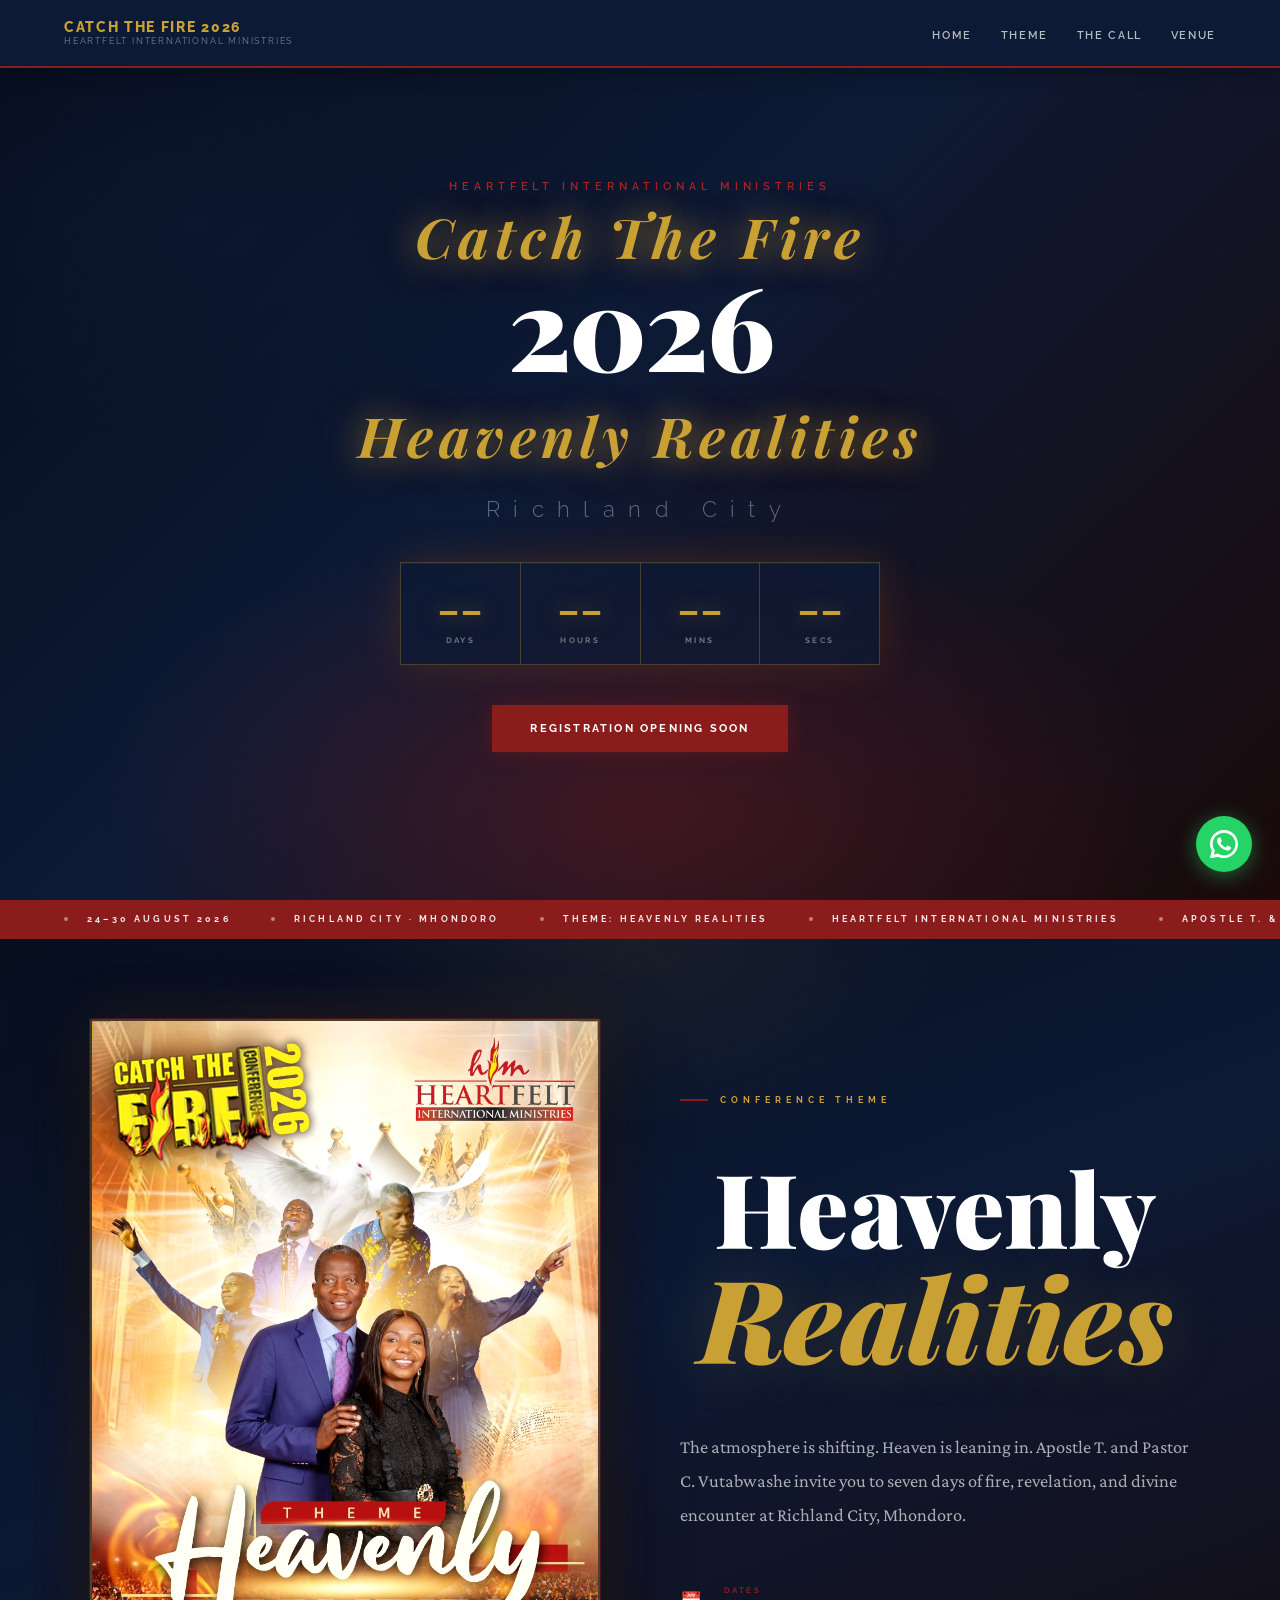
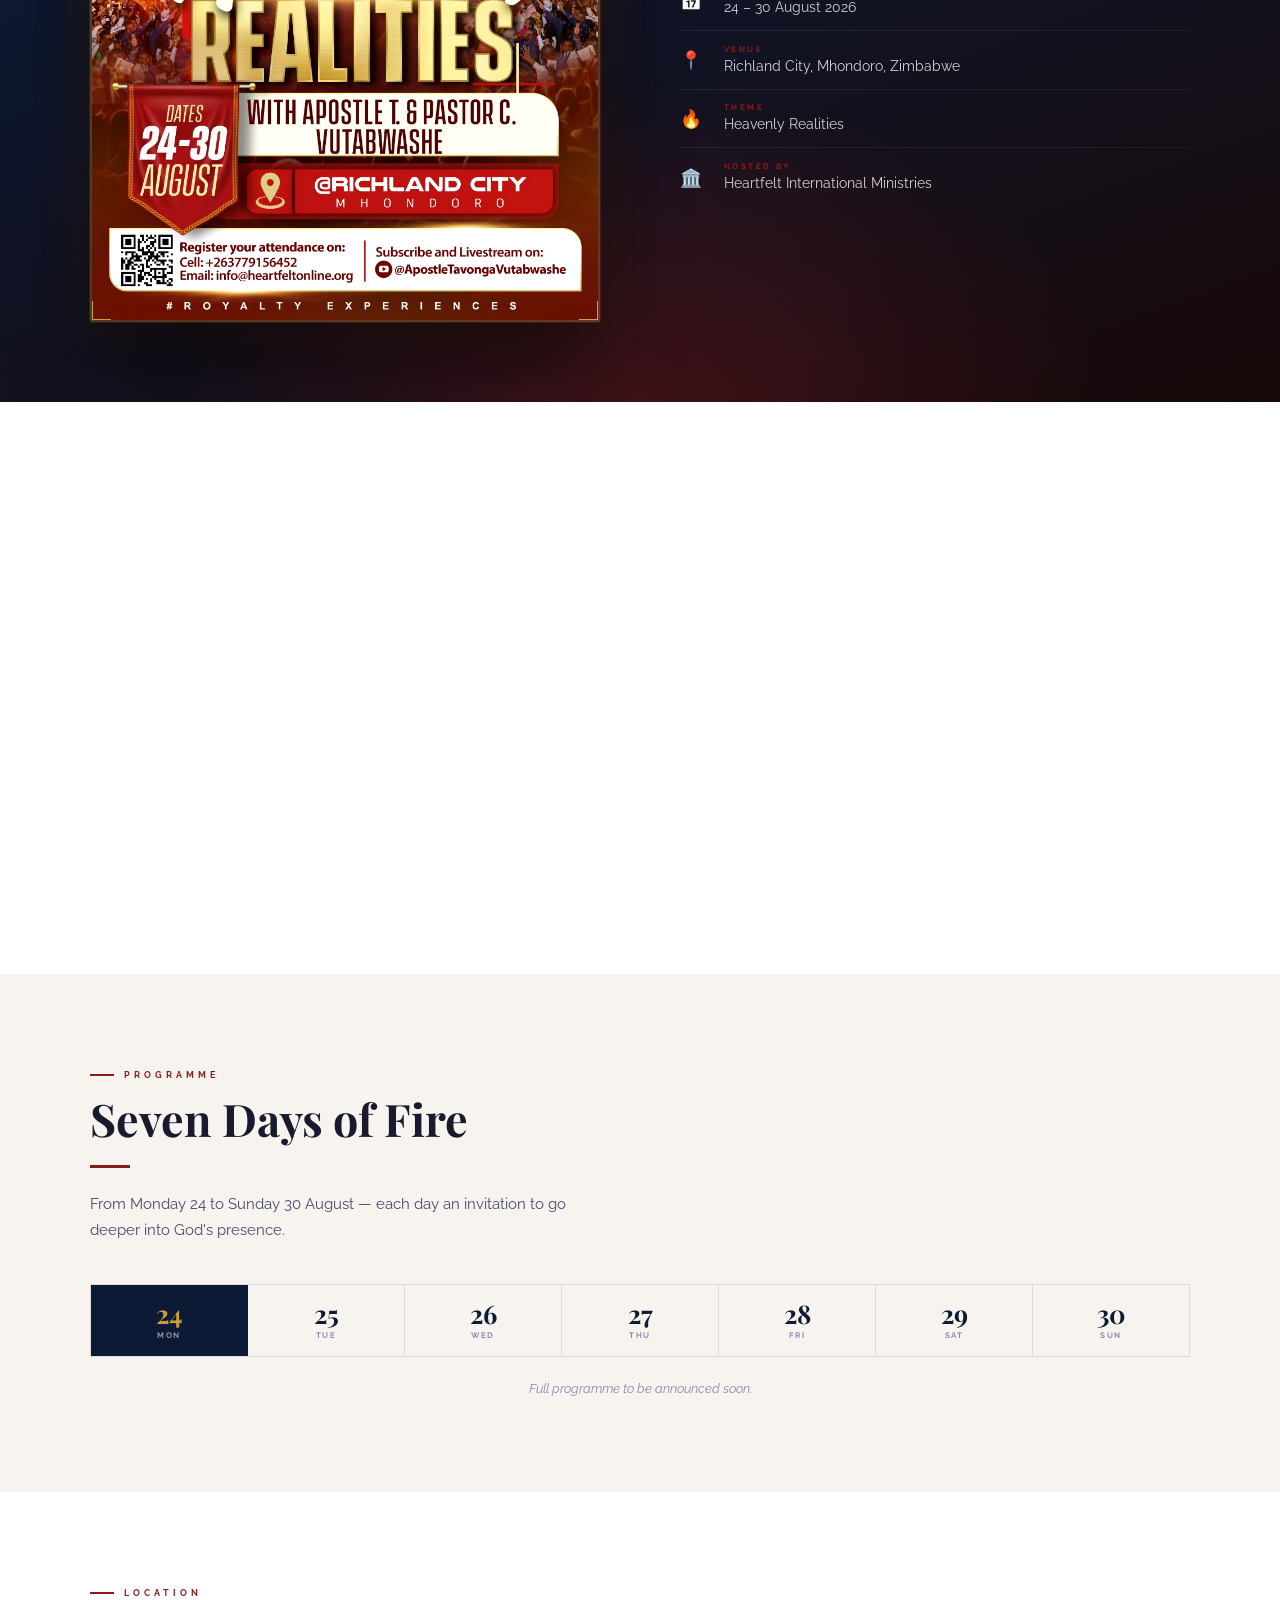
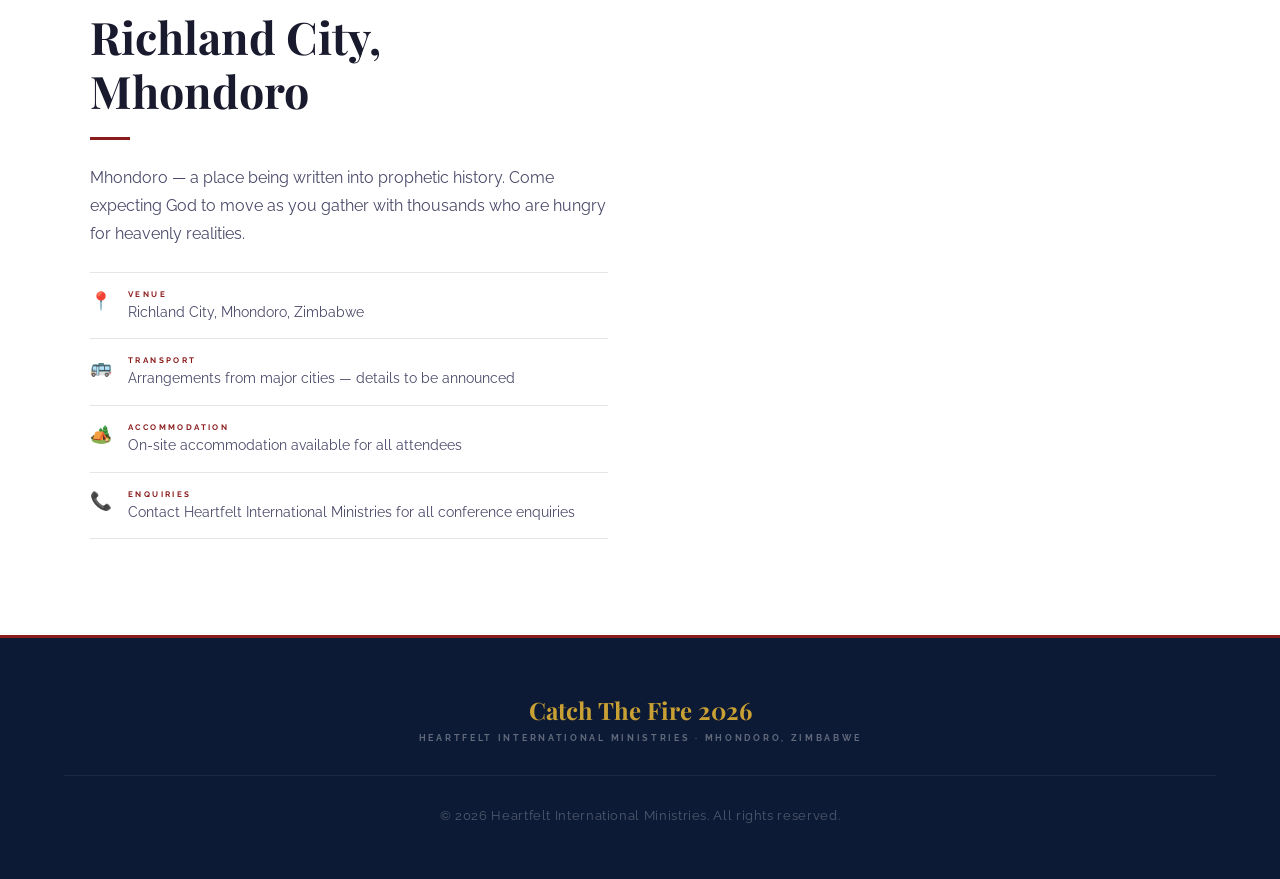
<file: index.html>
<!DOCTYPE html>
<html lang="en">
<head>
<meta charset="UTF-8">
<meta name="viewport" content="width=device-width, initial-scale=1.0">
<title>Catch The Fire 2026 — Heavenly Realities</title>
<link rel="preconnect" href="https://fonts.googleapis.com">
<link href="https://fonts.googleapis.com/css2?family=Playfair+Display:ital,wght@0,700;0,900;1,700&family=Raleway:wght@300;400;500;600;700;800&family=Crimson+Pro:ital,wght@0,300;0,400;0,600;1,400&display=swap" rel="stylesheet">
<!-- Main CSS File -->
<link href="assets/css/main.css" rel="stylesheet">
</head>
<body>

<nav>
  <a class="nav-brand" href="#">
    <span class="nav-brand-main">Catch The Fire 2026</span>
    <span class="nav-brand-sub">Heartfelt International Ministries</span>
  </a>
  <ul class="nav-links">
    <li><a href="#hero">Home</a></li>
    <li><a href="#theme">Theme</a></li>
    <li><a href="#message">The Call</a></li>
    <!-- <li><a href="#schedule">Programme</a></li> -->
    <li><a href="#venue">Venue</a></li>
  </ul>
  <!-- <a class="nav-reg" href="#register">Registration Coming Soon</a> -->
</nav>

<section id="hero">
  <div class="hero-ov"></div>
  <div></div>

  <!-- Floating ember particles -->
  <div class="embers-wrap" id="embers-wrap"></div>

  <div class="hero-content">
    <span class="hero-tagline">Heartfelt International Ministries</span>
    <h1 class="hero-title">
      <em>Catch The Fire</em>
      2026
    </h1>
     <h1 class="hero-title">
      <em>Heavenly Realities</em>
    </h1>
    <span class="hero-year">Richland City</span>
    <div class="cd-wrap">
      <div class="cd-unit"><span class="cd-num" id="cd-d">--</span><span class="cd-label">Days</span></div>
      <div class="cd-unit"><span class="cd-num" id="cd-h">--</span><span class="cd-label">Hours</span></div>
      <div class="cd-unit"><span class="cd-num" id="cd-m">--</span><span class="cd-label">Mins</span></div>
      <div class="cd-unit"><span class="cd-num" id="cd-s">--</span><span class="cd-label">Secs</span></div>
    </div>
    <div class="hero-ctas">
      <!-- Primary CTA now leads to the Coming Soon section instead -->
      <a class="btn-primary" href="#register">Registration Opening Soon</a>
    </div>
  </div>
</section>

<div class="div-bar" id="theme">
  <div class="div-scroll">
    <div class="div-item"><span class="div-dot"></span>24–30 August 2026</div>
    <div class="div-item"><span class="div-dot"></span>Richland City · Mhondoro</div>
    <div class="div-item"><span class="div-dot"></span>Theme: Heavenly Realities</div>
    <div class="div-item"><span class="div-dot"></span>Heartfelt International Ministries</div>
    <div class="div-item"><span class="div-dot"></span>Apostle T. & Pastor C. Vutabwashe</div>
    <div class="div-item"><span class="div-dot"></span>Catch The Fire 2026</div>
    <div class="div-item"><span class="div-dot"></span>24–30 August 2026</div>
    <div class="div-item"><span class="div-dot"></span>Richland City · Mhondoro</div>
    <div class="div-item"><span class="div-dot"></span>Theme: Heavenly Realities</div>
    <div class="div-item"><span class="div-dot"></span>Heartfelt International Ministries</div>
    <div class="div-item"><span class="div-dot"></span>Apostle T. & Pastor C. Vutabwashe</div>
    <div class="div-item"><span class="div-dot"></span>Catch The Fire 2026</div>
  </div>
</div>

<!-- ===================== CONFERENCE POSTER SECTION ===================== -->
<section id="poster-section">
  <div class="poster-inner">
    <div class="poster-image-wrap reveal">
      <div class="poster-glow"></div>
      <div class="poster-frame">
        <!-- REPLACE src below with your actual image path if hosting locally -->
        <img src="assets/img/poster.jpeg" alt="Catch The Fire 2026 — Heavenly Realities Conference Poster" />
        <div class="poster-corner tl"></div>
        <div class="poster-corner tr"></div>
        <div class="poster-corner bl"></div>
        <div class="poster-corner br"></div>
      </div>
    </div>
    <div class="poster-text reveal">
      <div class="poster-eyebrow">Conference Theme</div>
      <div class="theme-display">
        <span class="theme-big">Heavenly</span>
        <span class="theme-big accent">Realities</span>
      </div>
      <p class="poster-body">
        The atmosphere is shifting. Heaven is leaning in. Apostle T. and Pastor C. Vutabwashe invite you to seven days of fire, revelation, and divine encounter at Richland City, Mhondoro.
      </p>
      <ul class="poster-details-list">
        <li>
          <span class="pd-icon">📅</span>
          <div><span class="pd-label">Dates</span><span class="pd-val">24 – 30 August 2026</span></div>
        </li>
        <li>
          <span class="pd-icon">📍</span>
          <div><span class="pd-label">Venue</span><span class="pd-val">Richland City, Mhondoro, Zimbabwe</span></div>
        </li>
        <li>
          <span class="pd-icon">🔥</span>
          <div><span class="pd-label">Theme</span><span class="pd-val">Heavenly Realities</span></div>
        </li>
        <li>
          <span class="pd-icon">🏛️</span>
          <div><span class="pd-label">Hosted By</span><span class="pd-val">Heartfelt International Ministries</span></div>
        </li>
      </ul>
      <!-- <div class="poster-cta-row">
        <a class="btn-gold" href="#register">Register Now</a>
        <a class="btn-outline" href="#schedule">View Programme</a>
      </div> -->
    </div>
  </div>
</section>

<!-- MESSAGE – light -->
<section class="s-light" id="message">
  <div class="sw">
    <div class="msg-grid reveal">
      <div>
        <div class="kicker">A Prophetic Proclamation</div>
        <h2 class="sec-title">A Word for This Season</h2>
        <div class="rule"></div>
        <p style="margin-top:1.5rem; font-size:0.88rem; color:var(--text-muted); font-style:italic; line-height:1.7;">
          "The fire of God is calling a generation deeper."
        </p>
      </div>
      <div class="msg-text">
        <p><strong>Less than 100 days to go</strong> until Catch The Fire Conference 2026. I sense a strong stirring in my spirit concerning this gathering. Heaven is preparing to reveal realities that many have only spoken about, but are now about to encounter.</p>
        <p>This will not be an ordinary conference season. <strong>Men will be awakened.</strong> Hunger will return. Lives will be aligned again with divine purpose and eternal patterns.</p>
        <p>I invite you to prepare yourself prayerfully for <strong>24–30 August</strong> at Richland City, Mhondoro. The fire of God is calling a generation deeper.</p>
        <div class="msg-sig">
          <div class="sig-bar"></div>
          <div class="sig-name">Apostle T. Vutabwashe</div>
        </div>
      </div>
    </div>
  </div>
</section>

<!-- SCHEDULE – off-white -->
<section class="s-off" id="schedule">
  <div class="sw">
    <div class="kicker">Programme</div>
    <h2 class="sec-title">Seven Days of Fire</h2>
    <div class="rule"></div>
    <p style="color:var(--text-mid); max-width:500px; font-size:0.95rem; line-height:1.7; margin-bottom:0.5rem;">From Monday 24 to Sunday 30 August — each day an invitation to go deeper into God's presence.</p>
    <div class="sched-tabs" id="tabs">
      <div class="sd on" data-i="0"><span class="sd-n">24</span><span class="sd-d">Mon</span></div>
      <div class="sd" data-i="1"><span class="sd-n">25</span><span class="sd-d">Tue</span></div>
      <div class="sd" data-i="2"><span class="sd-n">26</span><span class="sd-d">Wed</span></div>
      <div class="sd" data-i="3"><span class="sd-n">27</span><span class="sd-d">Thu</span></div>
      <div class="sd" data-i="4"><span class="sd-n">28</span><span class="sd-d">Fri</span></div>
      <div class="sd" data-i="5"><span class="sd-n">29</span><span class="sd-d">Sat</span></div>
      <div class="sd" data-i="6"><span class="sd-n">30</span><span class="sd-d">Sun</span></div>
    </div>
    <!-- <div id="panels">
      <div class="sched-panel on" data-p="0">
        <div class="sess"><div class="sess-time">Evening</div><div class="sess-info"><div class="sess-title">Opening Night — Ignition</div><div class="sess-desc">Welcome, worship, and the inaugural fire session with Apostle Vutabwashe.</div></div><div class="sess-tag">Opening</div></div>
      </div>
      <div class="sched-panel" data-p="1">
        <div class="sess"><div class="sess-time">Morning</div><div class="sess-info"><div class="sess-title">Morning Session</div><div class="sess-desc">Prayer, worship, and teaching on Heavenly Realities.</div></div><div class="sess-tag">Teaching</div></div>
        <div class="sess"><div class="sess-time">Evening</div><div class="sess-info"><div class="sess-title">Evening Fire Session</div><div class="sess-desc">Corporate worship and impartation.</div></div><div class="sess-tag">Worship</div></div>
      </div>
      <div class="sched-panel" data-p="2">
        <div class="sess"><div class="sess-time">Morning</div><div class="sess-info"><div class="sess-title">Morning Prayer &amp; Teaching</div><div class="sess-desc">Deep teaching on divine alignment and eternal purpose.</div></div><div class="sess-tag">Teaching</div></div>
        <div class="sess"><div class="sess-time">Evening</div><div class="sess-info"><div class="sess-title">Midweek Fire</div><div class="sess-desc">High praise and worship encounter.</div></div><div class="sess-tag">Worship</div></div>
      </div>
      <div class="sched-panel" data-p="3">
        <div class="sess"><div class="sess-time">Morning</div><div class="sess-info"><div class="sess-title">Prophetic Morning</div><div class="sess-desc">Prophetic sessions and personal ministry.</div></div><div class="sess-tag">Prophetic</div></div>
        <div class="sess"><div class="sess-time">Evening</div><div class="sess-info"><div class="sess-title">Prophetic Night</div><div class="sess-desc">Prophetic declarations and ministry over the congregation.</div></div><div class="sess-tag">Prophetic</div></div>
      </div>
      <div class="sched-panel" data-p="4">
        <div class="sess"><div class="sess-time">Morning</div><div class="sess-info"><div class="sess-title">Healing &amp; Impartation</div><div class="sess-desc">Prayer for healing, breakthrough, and the laying on of hands.</div></div><div class="sess-tag">Healing</div></div>
        <div class="sess"><div class="sess-time">Evening</div><div class="sess-info"><div class="sess-title">Friday Fire</div><div class="sess-desc">Faith-filled worship and powerful ministry.</div></div><div class="sess-tag">Worship</div></div>
      </div>
      <div class="sched-panel" data-p="5">
        <div class="sess"><div class="sess-time">Morning</div><div class="sess-info"><div class="sess-title">Youth Morning Power</div><div class="sess-desc">Dedicated sessions for the younger generation.</div></div><div class="sess-tag">Youth</div></div>
        <div class="sess"><div class="sess-time">Evening</div><div class="sess-info"><div class="sess-title">Youth Fire Night</div><div class="sess-desc">A powerful night for the youth — worship, fire, and encounter.</div></div><div class="sess-tag">Youth</div></div>
      </div>
      <div class="sched-panel" data-p="6">
        <div class="sess"><div class="sess-time">Morning</div><div class="sess-info"><div class="sess-title">Closing Morning Service</div><div class="sess-desc">Final teaching and communion together.</div></div><div class="sess-tag">Closing</div></div>
        <div class="sess"><div class="sess-time">Afternoon</div><div class="sess-info"><div class="sess-title">Commissioning &amp; Closing Fire</div><div class="sess-desc">Final impartation, commissioning prayer, and the closing celebration of fire.</div></div><div class="sess-tag">Commissioning</div></div>
      </div>
    </div> -->
    <p style="font-size:0.82rem; color:var(--text-muted); font-style:italic; text-align:center; margin-top:1.5rem;">Full programme to be announced soon.</p>
  </div>
</section>

<!-- VENUE – light -->
<section class="s-light" id="venue">
  <div class="sw">
    <div class="venue-grid reveal">
      <div>
        <div class="kicker">Location</div>
        <h2 class="sec-title">Richland City, Mhondoro</h2>
        <div class="rule"></div>
        <p style="color:var(--text-mid); line-height:1.8; font-size:0.97rem; margin-bottom:1rem;">Mhondoro — a place being written into prophetic history. Come expecting God to move as you gather with thousands who are hungry for heavenly realities.</p>
        <ul class="vi-list">
          <li><span class="vi-ico">📍</span><div><span class="vi-k">Venue</span><span class="vi-v">Richland City, Mhondoro, Zimbabwe</span></div></li>
          <li><span class="vi-ico">🚌</span><div><span class="vi-k">Transport</span><span class="vi-v">Arrangements from major cities — details to be announced</span></div></li>
          <li><span class="vi-ico">🏕️</span><div><span class="vi-k">Accommodation</span><span class="vi-v">On-site accommodation available for all attendees</span></div></li>
          <li><span class="vi-ico">📞</span><div><span class="vi-k">Enquiries</span><span class="vi-v">Contact Heartfelt International Ministries for all conference enquiries</span></div></li>
        </ul>
      </div>
        <div class="venue-map">
          <iframe
            src="https://www.google.com/maps/embed?pb=!1m18!1m12!1m3!1d3798.32!2d30.8258728!3d-18.5552512!2m3!1f0!2f0!3f0!3m2!1i1024!2i768!4f13.1!3m3!1m2!1s0x1933c52f6a440211%3A0x83f27c504158d6ca!2sMount%20Zion%2C%20Richland%20City!5e0!3m2!1sen!2szw!4v1716000000000"
            width="100%"
            height="100%"
            style="border:0; position:absolute; inset:0; width:100%; height:100%;"
            allowfullscreen=""
            loading="lazy"
            referrerpolicy="no-referrer-when-downgrade">
          </iframe>
        </div>
    </div>
  </div>
</section>

<footer>
  <span class="ft-logo">Catch The Fire 2026</span>
  <span class="ft-min">Heartfelt International Ministries · Mhondoro, Zimbabwe</span>
  <div class="ft-rule"></div>
  <p class="ft-copy">© 2026 Heartfelt International Ministries. All rights reserved.</p>
</footer>
<!-- Main JS File -->
<script src="assets/js/main.js"></script>

<!-- WhatsApp Floating Button -->
<a class="wa-float" href="https://wa.me/263XXXXXXXXX" target="_blank" rel="noopener" aria-label="Chat on WhatsApp">
  <svg xmlns="http://www.w3.org/2000/svg" viewBox="0 0 24 24" fill="white" width="28" height="28">
    <path d="M17.472 14.382c-.297-.149-1.758-.867-2.03-.967-.273-.099-.471-.148-.67.15-.197.297-.767.966-.94 1.164-.173.199-.347.223-.644.075-.297-.15-1.255-.463-2.39-1.475-.883-.788-1.48-1.761-1.653-2.059-.173-.297-.018-.458.13-.606.134-.133.298-.347.446-.52.149-.174.198-.298.298-.497.099-.198.05-.371-.025-.52-.075-.149-.669-1.612-.916-2.207-.242-.579-.487-.5-.669-.51-.173-.008-.371-.01-.57-.01-.198 0-.52.074-.792.372-.272.297-1.04 1.016-1.04 2.479 0 1.462 1.065 2.875 1.213 3.074.149.198 2.096 3.2 5.077 4.487.709.306 1.262.489 1.694.625.712.227 1.36.195 1.871.118.571-.085 1.758-.719 2.006-1.413.248-.694.248-1.289.173-1.413-.074-.124-.272-.198-.57-.347z"/>
    <path d="M12 0C5.373 0 0 5.373 0 12c0 2.117.549 4.107 1.514 5.842L.057 23.428a.75.75 0 0 0 .915.915l5.585-1.457A11.945 11.945 0 0 0 12 24c6.627 0 12-5.373 12-12S18.627 0 12 0zm0 21.75a9.726 9.726 0 0 1-4.951-1.355l-.355-.211-3.317.866.88-3.22-.231-.372A9.718 9.718 0 0 1 2.25 12C2.25 6.615 6.615 2.25 12 2.25S21.75 6.615 21.75 12 17.385 21.75 12 21.75z"/>
  </svg>
</a>
</body>
</html>
</file>
<file: assets/css/main.css>
*, *::before, *::after { box-sizing: border-box; margin: 0; padding: 0; }
:root {
  --navy:       #0d1a35;
  --navy-mid:   #122040;
  --navy-light: #1a2d54;
  --crimson:    #8b1c1c;
  --crimson-hi: #a82424;
  --crimson-dim:#5a1010;
  --gold:       #c9a034;
  --gold-light: #e0b84a;
  --gold-dim:   #876a1f;
  --white:      #ffffff;
  --off-white:  #f7f4ef;
  --light-gray: #eeeae3;
  --text-dark:  #1a1a2e;
  --text-mid:   #4a4a6a;
  --text-muted: #8a8aaa;
  --bl: rgba(0,0,0,0.1);
  --bn: rgba(255,255,255,0.1);
  --bg: rgba(201,160,52,0.3);
}
html { scroll-behavior: smooth; }
body { font-family: 'Raleway', sans-serif; font-size: 16px; color: var(--text-dark); background: var(--white); overflow-x: hidden; }

/* NAV */
nav {
  position: fixed; top: 0; left: 0; right: 0; z-index: 200;
  background: var(--navy); border-bottom: 2px solid var(--crimson);
  display: flex; align-items: center; justify-content: space-between;
  padding: 0 5%; height: 68px;
  box-shadow: 0 2px 20px rgba(0,0,0,0.4);
}
.nav-brand { display: flex; flex-direction: column; text-decoration: none; }
.nav-brand-main { font-weight: 800; font-size: 14px; letter-spacing: 0.12em; text-transform: uppercase; color: var(--gold); line-height: 1.1; }
.nav-brand-sub { font-size: 9px; font-weight: 400; letter-spacing: 0.2em; text-transform: uppercase; color: rgba(255,255,255,0.45); }
.nav-links { display: flex; gap: 1.8rem; list-style: none; }
.nav-links a { font-size: 11px; font-weight: 600; letter-spacing: 0.15em; text-transform: uppercase; color: rgba(255,255,255,0.7); text-decoration: none; transition: color 0.25s; padding-bottom: 2px; border-bottom: 1px solid transparent; }
.nav-links a:hover { color: var(--gold); border-bottom-color: var(--gold); }
.nav-reg { background: var(--crimson); color: #fff; font-size: 10px; font-weight: 700; letter-spacing: 0.18em; text-transform: uppercase; padding: 10px 22px; text-decoration: none; transition: background 0.25s; }
.nav-reg:hover { background: var(--crimson-hi); }

/* HERO */
#hero {
  position: relative; min-height: 100vh;
  display: flex; align-items: center; justify-content: center;
  background: linear-gradient(135deg, #060d1c 0%, var(--navy) 45%, #1a0a0a 100%);
  overflow: hidden;
}
.hero-ov {
  position: absolute; inset: 0;
  background:
    radial-gradient(ellipse 70% 55% at 50% 90%, rgba(139,28,28,0.38) 0%, transparent 60%),
    radial-gradient(ellipse 50% 40% at 15% 25%, rgba(13,26,53,0.5) 0%, transparent 60%);
}
.hero-grid-bg {
  position: absolute; inset: 0;
  background-image: linear-gradient(rgba(255,255,255,0.02) 1px, transparent 1px), linear-gradient(90deg, rgba(255,255,255,0.02) 1px, transparent 1px);
  background-size: 60px 60px;
}

/* FIRE CANVAS */
#fire-canvas {
  position: absolute;
  bottom: 0; left: 0; right: 0;
  width: 100%; height: 55%;
  z-index: 1;
  pointer-events: none;
  opacity: 0.85;
}

/* FLOATING EMBER PARTICLES */
.embers-wrap {
  position: absolute; inset: 0; z-index: 1; pointer-events: none; overflow: hidden;
}
.ember {
  position: absolute;
  bottom: -10px;
  width: 3px; height: 3px;
  border-radius: 50%;
  background: radial-gradient(circle, #fff8d0, #ffaa00, transparent);
  animation: ember-rise linear infinite;
  opacity: 0;
  box-shadow: 0 0 6px 2px rgba(255,150,0,0.6);
}
@keyframes ember-rise {
  0%   { transform: translateY(0) translateX(0) scale(1); opacity: 0; }
  10%  { opacity: 1; }
  80%  { opacity: 0.6; }
  100% { transform: translateY(-80vh) translateX(var(--drift)) scale(0); opacity: 0; }
}

.hero-content { position: relative; z-index: 3; text-align: center; padding: 6rem 5% 4rem; max-width: 860px; width: 100%; }
.hero-badge {
  display: inline-flex; align-items: center; gap: 10px;
  background: var(--crimson); color: #fff;
  font-size: 9px; font-weight: 700; letter-spacing: 0.3em; text-transform: uppercase;
  padding: 7px 20px; margin-bottom: 2rem;
}
.hero-badge::before, .hero-badge::after { content: ''; display: block; width: 16px; height: 1px; background: rgba(255,255,255,0.4); }
.hero-tagline { font-size: 11px; font-weight: 600; letter-spacing: 0.45em; text-transform: uppercase; color: var(--crimson-hi); margin-bottom: 1.2rem; display: block; }
.hero-title { font-family: 'Playfair Display', serif; font-size: clamp(3.5rem, 9vw, 7.5rem); font-weight: 900; line-height: 0.9; color: #fff; margin-bottom: 0.3em; letter-spacing: -0.02em; }
.hero-title em { display: block; font-style: italic; color: var(--gold); font-size: 0.48em; letter-spacing: 0.1em; font-weight: 700; margin-bottom: 0.2em; text-shadow: 0 0 30px rgba(201,160,52,0.6), 0 0 60px rgba(255,120,0,0.3); animation: glow-pulse 3s ease-in-out infinite; }
@keyframes glow-pulse {
  0%, 100% { text-shadow: 0 0 30px rgba(201,160,52,0.6), 0 0 60px rgba(255,120,0,0.3); }
  50% { text-shadow: 0 0 50px rgba(201,160,52,0.9), 0 0 100px rgba(255,120,0,0.5), 0 0 4px #fff; }
}
.hero-year { font-family: 'Raleway', sans-serif; font-size: clamp(1rem, 2vw, 1.4rem); font-weight: 300; letter-spacing: 0.6em; color: rgba(255,255,255,0.35); margin-top: 0.5rem; display: block; }

/* COUNTDOWN */
.cd-wrap {
  display: flex; justify-content: center; align-items: stretch;
  border: 1px solid var(--bg); background: rgba(13,26,53,0.75);
  max-width: 480px; margin: 2.5rem auto;
  backdrop-filter: blur(8px);
  box-shadow: 0 0 40px rgba(200,100,0,0.2), inset 0 1px 0 rgba(255,255,255,0.05);
}
.cd-unit { flex: 1; padding: 1.2rem 0.5rem; text-align: center; border-right: 1px solid var(--bg); }
.cd-unit:last-child { border-right: none; }
.cd-num { font-family: 'Playfair Display', serif; font-size: clamp(2rem, 5vw, 3rem); font-weight: 700; color: var(--gold); line-height: 1; display: block; text-shadow: 0 0 20px rgba(201,160,52,0.5); }
.cd-label { font-size: 8px; font-weight: 700; letter-spacing: 0.3em; text-transform: uppercase; color: rgba(255,255,255,0.4); margin-top: 5px; display: block; }

.hero-ctas { display: flex; gap: 1rem; justify-content: center; flex-wrap: wrap; }
.btn-primary { background: var(--crimson); color: #fff; font-size: 11px; font-weight: 700; letter-spacing: 0.2em; text-transform: uppercase; padding: 15px 36px; text-decoration: none; display: inline-block; transition: all 0.3s; border: 2px solid var(--crimson); box-shadow: 0 0 20px rgba(139,28,28,0.4); }
.btn-primary:hover { background: var(--crimson-hi); box-shadow: 0 0 40px rgba(200,50,50,0.6); }
.btn-outline { background: transparent; color: rgba(255,255,255,0.8); font-size: 11px; font-weight: 600; letter-spacing: 0.2em; text-transform: uppercase; padding: 15px 36px; text-decoration: none; display: inline-block; transition: all 0.25s; border: 2px solid rgba(255,255,255,0.25); }
.btn-outline:hover { border-color: var(--gold); color: var(--gold); }

/* DIVIDER */
.div-bar { background: var(--crimson); padding: 0.9rem 5%; overflow: hidden; }
.div-scroll { display: flex; gap: 2.5rem; white-space: nowrap; animation: scroll-bar 25s linear infinite; width: max-content; }
.div-item { font-size: 9px; font-weight: 700; letter-spacing: 0.35em; text-transform: uppercase; color: rgba(255,255,255,0.9); display: flex; align-items: center; gap: 1.2rem; }
.div-dot { width: 4px; height: 4px; border-radius: 50%; background: rgba(255,255,255,0.45); flex-shrink: 0; }
@keyframes scroll-bar { from { transform: translateX(0); } to { transform: translateX(-50%); } }

/* ===================== POSTER SECTION ===================== */
#poster-section {
  background: linear-gradient(160deg, #070e1e 0%, #0d1a35 40%, #180808 100%);
  padding: 5rem 5%;
  position: relative;
  overflow: hidden;
}
#poster-section::before {
  content: '';
  position: absolute; inset: 0;
  background:
    radial-gradient(ellipse 60% 50% at 50% 100%, rgba(139,28,28,0.35) 0%, transparent 60%),
    radial-gradient(ellipse 40% 30% at 50% 0%, rgba(201,160,52,0.08) 0%, transparent 60%);
  pointer-events: none;
}
.poster-inner {
  max-width: 1100px; margin: 0 auto;
  display: grid; grid-template-columns: 1fr 1fr; gap: 5rem; align-items: center;
  position: relative; z-index: 1;
}
.poster-image-wrap {
  position: relative;
}
.poster-glow {
  position: absolute; inset: -20px;
  background: radial-gradient(ellipse 80% 80% at 50% 50%, rgba(201,160,52,0.15), rgba(200,60,0,0.12), transparent 70%);
  filter: blur(20px);
  z-index: 0;
}
.poster-frame {
  position: relative; z-index: 1;
  border: 2px solid rgba(201,160,52,0.3);
  box-shadow:
    0 0 0 1px rgba(139,28,28,0.4),
    0 30px 80px rgba(0,0,0,0.6),
    0 0 60px rgba(201,100,0,0.15);
  border-radius: 2px;
  overflow: hidden;
  animation: poster-float 6s ease-in-out infinite;
}
@keyframes poster-float {
  0%, 100% { transform: translateY(0) rotate(0deg); }
  33% { transform: translateY(-8px) rotate(0.3deg); }
  66% { transform: translateY(-4px) rotate(-0.2deg); }
}
.poster-frame img {
  width: 100%; display: block;
  filter: contrast(1.05) saturate(1.1);
}
.poster-corner {
  position: absolute; width: 20px; height: 20px; z-index: 2;
  border-color: var(--gold); border-style: solid;
}
.poster-corner.tl { top: -1px; left: -1px; border-width: 2px 0 0 2px; }
.poster-corner.tr { top: -1px; right: -1px; border-width: 2px 2px 0 0; }
.poster-corner.bl { bottom: -1px; left: -1px; border-width: 0 0 2px 2px; }
.poster-corner.br { bottom: -1px; right: -1px; border-width: 0 2px 2px 0; }

.poster-text { color: #fff; }
.poster-eyebrow {
  font-size: 9px; font-weight: 700; letter-spacing: 0.55em; text-transform: uppercase;
  color: var(--gold); margin-bottom: 1.2rem; display: flex; align-items: center; gap: 12px;
}
.poster-eyebrow::before { content: ''; display: block; width: 28px; height: 2px; background: var(--crimson); }
.poster-headline {
  font-family: 'Playfair Display', serif;
  font-size: clamp(2rem, 3.5vw, 3rem);
  font-weight: 900; line-height: 1.1; margin-bottom: 1.5rem;
  color: #fff;
}
.poster-headline span { color: var(--gold); font-style: italic; }
.poster-body {
  font-family: 'Crimson Pro', Georgia, serif;
  font-size: 1.15rem; line-height: 1.85; color: rgba(255,255,255,0.65);
  margin-bottom: 2.5rem;
}
.poster-details-list { list-style: none; margin-bottom: 2.5rem; }
.poster-details-list li {
  display: flex; align-items: center; gap: 1rem;
  padding: 0.8rem 0; border-bottom: 1px solid rgba(255,255,255,0.06);
  font-size: 0.9rem;
}
.poster-details-list li:last-child { border-bottom: none; }
.pd-icon { font-size: 1.1rem; width: 28px; flex-shrink: 0; }
.pd-label { font-size: 8px; font-weight: 700; letter-spacing: 0.3em; text-transform: uppercase; color: var(--crimson); display: block; margin-bottom: 2px; }
.pd-val { color: rgba(255,255,255,0.8); line-height: 1.4; }
.poster-cta-row { display: flex; gap: 1rem; flex-wrap: wrap; }

/* SECTIONS */
.s-light { background: var(--white); padding: 6rem 5%; }
.s-off   { background: var(--off-white); padding: 6rem 5%; }
.s-dark  { background: var(--navy); padding: 6rem 5%; }
.s-mid   { background: var(--navy-mid); padding: 6rem 5%; }
.s-crimson { background: var(--crimson); padding: 5rem 5%; text-align: center; position: relative; overflow: hidden; }
.s-crimson::before { content: ''; position: absolute; inset: 0; background: linear-gradient(135deg, var(--crimson-dim), var(--crimson), #b02020); }
.sw { max-width: 1100px; margin: 0 auto; }

.kicker { font-size: 9px; font-weight: 700; letter-spacing: 0.45em; text-transform: uppercase; color: var(--crimson); margin-bottom: 0.8rem; display: flex; align-items: center; gap: 10px; }
.kicker.light { color: var(--gold); }
.kicker::before { content: ''; display: block; width: 24px; height: 2px; background: currentColor; flex-shrink: 0; }
.kicker.center { justify-content: center; }
.sec-title { font-family: 'Playfair Display', serif; font-size: clamp(1.8rem, 4vw, 2.8rem); font-weight: 700; line-height: 1.2; margin-bottom: 1.2rem; }
.sec-title.light { color: #fff; }
.sec-title.center { text-align: center; }
.rule { width: 50px; height: 3px; background: var(--crimson); margin-bottom: 2rem; }
.rule.gold { background: var(--gold); }
.rule.center { margin-left: auto; margin-right: auto; }

/* MESSAGE */
.msg-grid { display: grid; grid-template-columns: 1fr 1.6fr; gap: 5rem; align-items: start; }
.msg-aside-card { background: var(--navy); padding: 2.5rem; color: #fff; }
.msg-aside-card strong { font-size: 3rem; font-family: 'Playfair Display', serif; font-weight: 900; color: var(--gold); display: block; line-height: 1; }
.msg-aside-card span { font-size: 9px; font-weight: 700; letter-spacing: 0.35em; text-transform: uppercase; color: rgba(255,255,255,0.45); display: block; margin-top: 0.5rem; }
.msg-text p { font-family: 'Crimson Pro', Georgia, serif; font-size: 1.2rem; line-height: 1.9; color: var(--text-dark); margin-bottom: 1.4rem; }
.msg-text p strong { color: var(--crimson); font-weight: 600; }
.msg-sig { margin-top: 2.5rem; padding-top: 1.5rem; border-top: 2px solid var(--light-gray); display: flex; align-items: center; gap: 1.2rem; }
.sig-bar { width: 32px; height: 2px; background: var(--crimson); }
.sig-name { font-size: 11px; font-weight: 700; letter-spacing: 0.15em; text-transform: uppercase; color: var(--text-mid); }

/* THEME */
.theme-display { text-align: center; padding: 2rem 0 3.5rem; }
.theme-word-sm { font-size: 10px; font-weight: 700; letter-spacing: 0.55em; text-transform: uppercase; color: rgba(255,255,255,0.35); margin-bottom: 1.5rem; display: block; }
.theme-big { font-family: 'Playfair Display', serif; font-size: clamp(3rem, 8vw, 7rem); font-weight: 900; line-height: 1; color: #fff; display: block; }
.theme-big.accent { color: var(--gold); font-style: italic; font-size: clamp(3.5rem, 9vw, 8.5rem); text-shadow: 0 0 60px rgba(201,160,52,0.18); }
.pillars { display: grid; grid-template-columns: repeat(3, 1fr); gap: 1px; background: rgba(255,255,255,0.07); border: 1px solid rgba(255,255,255,0.07); margin-top: 4rem; }
.pillar { padding: 2.5rem 2rem; background: var(--navy-mid); border-top: 3px solid transparent; transition: border-color 0.3s; text-align: center; }
.pillar:hover { border-top-color: var(--crimson); }
.pillar-icon { font-size: 2rem; margin-bottom: 1rem; display: block; }
.pillar-title { font-size: 10px; font-weight: 700; letter-spacing: 0.25em; text-transform: uppercase; color: var(--gold); margin-bottom: 0.8rem; }
.pillar-text { font-size: 0.88rem; color: rgba(255,255,255,0.5); line-height: 1.7; }

/* DETAILS */
.det-grid { display: grid; grid-template-columns: repeat(3, 1fr); gap: 2rem; margin-top: 3rem; }
.det-card { border: 1px solid var(--bl); padding: 2.5rem 2rem; position: relative; overflow: hidden; background: var(--white); transition: box-shadow 0.3s, transform 0.3s; }
.det-card::before { content: ''; position: absolute; top: 0; left: 0; width: 4px; height: 100%; background: var(--crimson); }
.det-card:hover { box-shadow: 0 8px 30px rgba(0,0,0,0.1); transform: translateY(-3px); }
.det-icon { font-size: 2rem; margin-bottom: 1rem; display: block; }
.det-kicker { font-size: 8px; font-weight: 700; letter-spacing: 0.35em; text-transform: uppercase; color: var(--crimson); margin-bottom: 0.5rem; }
.det-val { font-family: 'Playfair Display', serif; font-size: 1.3rem; font-weight: 700; color: var(--navy); line-height: 1.25; }
.det-sub { font-size: 0.82rem; color: var(--text-muted); margin-top: 0.35rem; }

/* SCHEDULE */
.sched-tabs { display: flex; border: 1px solid var(--bl); margin-top: 2.5rem; overflow-x: auto; }
.sd { flex: 1; min-width: 90px; text-align: center; padding: 1rem 0.5rem; border-right: 1px solid var(--bl); cursor: pointer; background: var(--off-white); transition: background 0.2s; user-select: none; }
.sd:last-child { border-right: none; }
.sd.on { background: var(--navy); }
.sd.on .sd-n { color: var(--gold); }
.sd.on .sd-d { color: rgba(255,255,255,0.55); }
.sd:hover:not(.on) { background: var(--light-gray); }
.sd-n { font-family: 'Playfair Display', serif; font-size: 1.6rem; font-weight: 700; color: var(--navy); display: block; line-height: 1; }
.sd-d { font-size: 8px; font-weight: 700; letter-spacing: 0.2em; text-transform: uppercase; color: var(--text-muted); display: block; margin-top: 3px; }
.sched-panel { border: 1px solid var(--bl); border-top: none; padding: 2.5rem; display: none; background: var(--white); }
.sched-panel.on { display: block; }
.sess { display: flex; gap: 1.5rem; align-items: flex-start; padding: 1.2rem 0; border-bottom: 1px solid var(--bl); }
.sess:last-child { border-bottom: none; }
.sess-time { font-size: 10px; font-weight: 700; letter-spacing: 0.1em; color: var(--crimson); min-width: 70px; padding-top: 3px; text-transform: uppercase; }
.sess-info { flex: 1; }
.sess-title { font-family: 'Playfair Display', serif; font-size: 1.1rem; font-weight: 700; color: var(--navy); margin-bottom: 0.2rem; }
.sess-desc { font-size: 0.88rem; color: var(--text-mid); line-height: 1.6; }
.sess-tag { font-size: 8px; font-weight: 700; letter-spacing: 0.2em; text-transform: uppercase; padding: 4px 10px; border: 1px solid var(--crimson); color: var(--crimson); flex-shrink: 0; align-self: flex-start; }

/* HOST */
.host-card { background: var(--white); border: 1px solid var(--bl); overflow: hidden; transition: transform 0.3s, box-shadow 0.3s; text-align: center; max-width: 460px; margin: 3rem auto 0; }
.host-card:hover { transform: translateY(-4px); box-shadow: 0 12px 40px rgba(0,0,0,0.1); }
.host-banner { background: var(--navy); padding: 2.5rem; position: relative; overflow: hidden; }
.host-banner::after { content: ''; position: absolute; bottom: 0; left: 0; right: 0; height: 3px; background: var(--crimson); }
.host-emblem { width: 80px; height: 80px; border-radius: 50%; background: var(--crimson); display: flex; align-items: center; justify-content: center; font-size: 2rem; margin: 0 auto 1rem; border: 3px solid var(--gold); }
.host-name { font-family: 'Playfair Display', serif; font-size: 1.4rem; font-weight: 700; color: #fff; }
.host-role { font-size: 9px; font-weight: 700; letter-spacing: 0.3em; text-transform: uppercase; color: var(--gold); margin-top: 0.3rem; }
.host-body { padding: 2rem; }
.host-min { font-size: 0.9rem; color: var(--text-mid); font-style: italic; }

/* VENUE */
.venue-grid { display: grid; grid-template-columns: 1fr 1fr; gap: 4rem; align-items: start; }
.venue-map { border: 1px solid var(--bn); aspect-ratio: 4/3; position: relative; overflow: hidden; }
.venue-map::before {
  content: '';
  position: absolute;
  inset: 0;
  background-image: linear-gradient(rgba(255,255,255,0.015) 1px, transparent 1px),
                    linear-gradient(90deg, rgba(255,255,255,0.015) 1px, transparent 1px);
  background-size: 30px 30px;
  pointer-events: none;
  z-index: 1;
}
.venue-pin { position: relative; z-index: 1; text-align: center; }
.venue-pin span { font-size: 3.5rem; display: block; margin-bottom: 0.8rem; animation: fl 2.5s ease-in-out infinite; }
@keyframes fl { 0%,100%{transform:translateY(0)} 50%{transform:translateY(-8px)} }
.venue-pin strong { font-family: 'Playfair Display', serif; font-size: 1.2rem; color: var(--gold); display: block; }
.venue-pin em { font-size: 9px; font-style: normal; font-weight: 700; letter-spacing: 0.35em; text-transform: uppercase; color: rgba(255,255,255,0.35); display: block; margin-top: 4px; }
.vi-list { list-style: none; margin-top: 1.5rem; }
.vi-list li { padding: 1rem 0; border-bottom: 1px solid var(--bl); display: flex; gap: 1rem; align-items: flex-start; }
.vi-list li:first-child { border-top: 1px solid var(--bl); }
.vi-ico { font-size: 1.1rem; flex-shrink: 0; margin-top: 1px; }
.vi-k { font-size: 8px; font-weight: 700; letter-spacing: 0.3em; text-transform: uppercase; color: var(--crimson); display: block; margin-bottom: 2px; }
.vi-v { font-size: 0.9rem; color: var(--text-mid); line-height: 1.5; }

/* CTA BANNER */
.cta-inner { position: relative; z-index: 1; }
.cta-title { font-family: 'Playfair Display', serif; font-size: clamp(2rem, 5vw, 3.5rem); font-weight: 700; color: #fff; margin-bottom: 1rem; }
.cta-sub { font-family: 'Crimson Pro', Georgia, serif; font-size: 1.2rem; font-style: italic; color: rgba(255,255,255,0.75); max-width: 500px; margin: 0 auto 2rem; }
.btn-gold { background: var(--gold); color: var(--navy); font-size: 11px; font-weight: 800; letter-spacing: 0.22em; text-transform: uppercase; padding: 16px 44px; text-decoration: none; display: inline-block; transition: background 0.25s; border: 2px solid var(--gold); }
.btn-gold:hover { background: var(--gold-light); }

/* REGISTER */
.reg-card { background: var(--navy); border: 1px solid var(--bn); padding: 3.5rem; text-align: center; max-width: 680px; margin: 3rem auto 0; position: relative; overflow: hidden; }
.reg-card::before { content: ''; position: absolute; top: 0; left: 0; right: 0; height: 3px; background: linear-gradient(to right, var(--crimson), var(--gold)); }
.reg-meta { display: flex; justify-content: center; gap: 2.5rem; margin-bottom: 2rem; flex-wrap: wrap; }
.rm-item { text-align: center; }
.rm-val { font-family: 'Playfair Display', serif; font-size: 1.2rem; font-weight: 700; color: #fff; display: block; }
.rm-key { font-size: 8px; font-weight: 700; letter-spacing: 0.3em; text-transform: uppercase; color: var(--gold); display: block; margin-top: 2px; }
.rm-div { width: 1px; background: var(--bn); align-self: stretch; }

/* FAQ */
.faq-grid { display: grid; grid-template-columns: 1fr 1fr; gap: 1.5rem; margin-top: 3rem; }
.faq-item { border: 1px solid var(--bl); padding: 2rem; border-left: 3px solid var(--gold); background: var(--white); }
.faq-q { font-weight: 700; font-size: 0.95rem; color: var(--navy); margin-bottom: 0.6rem; }
.faq-a { font-size: 0.88rem; color: var(--text-mid); line-height: 1.7; }

/* FOOTER */
footer { background: var(--navy); border-top: 3px solid var(--crimson); padding: 3.5rem 5%; text-align: center; }
.ft-logo { font-family: 'Playfair Display', serif; font-size: 1.5rem; font-weight: 700; color: var(--gold); display: block; margin-bottom: 0.4rem; }
.ft-min { font-size: 9px; font-weight: 700; letter-spacing: 0.3em; text-transform: uppercase; color: rgba(255,255,255,0.35); display: block; margin-bottom: 2rem; }
.ft-rule { height: 1px; background: rgba(255,255,255,0.07); margin-bottom: 2rem; }
.ft-copy { font-size: 0.8rem; color: rgba(255,255,255,0.28); letter-spacing: 0.05em; }

/* ANIMATIONS */
.reveal { opacity: 0; transform: translateY(28px); transition: opacity 0.65s ease, transform 0.65s ease; }
.reveal.shown { opacity: 1; transform: none; }

/* RESPONSIVE */
@media (max-width: 850px) {
  .nav-links { display: none; }
  .msg-grid, .venue-grid, .poster-inner { grid-template-columns: 1fr; gap: 2.5rem; }
  .det-grid, .pillars, .faq-grid { grid-template-columns: 1fr; }
  .reg-card { padding: 2rem 1.5rem; }
  .reg-meta { gap: 1.5rem; }
  .poster-image-wrap { order: -1; }
}

/* ── PROGRESS STEPPER ── */
.stepper-wrap {
  background: var(--white);
  border-bottom: 1px solid var(--bl);
  padding: 1.8rem 5%;
  position: sticky; top: 68px; z-index: 100;
  box-shadow: 0 2px 12px rgba(0,0,0,0.07);
}
.stepper {
  max-width: 900px; margin: 0 auto;
  display: flex; align-items: center;
}
.step {
  display: flex; align-items: center; gap: 0.75rem; flex: 1;
  position: relative;
}
.step:not(:last-child)::after {
  content: '';
  position: absolute; left: calc(28px + 0.75rem); right: 0; top: 50%;
  transform: translateY(-50%);
  height: 2px;
  background: var(--light-gray);
  z-index: 0;
  transition: background 0.4s;
}
.step.done:not(:last-child)::after { background: var(--crimson); }
.step-num {
  width: 28px; height: 28px; border-radius: 50%;
  display: flex; align-items: center; justify-content: center;
  font-size: 11px; font-weight: 700;
  border: 2px solid var(--light-gray);
  color: var(--text-muted);
  background: var(--white);
  flex-shrink: 0;
  position: relative; z-index: 1;
  transition: all 0.3s;
}
.step.active .step-num { border-color: var(--crimson); color: var(--white); background: var(--crimson); }
.step.done   .step-num { border-color: var(--crimson); color: var(--crimson); background: var(--white); }
.step-label { font-size: 10px; font-weight: 700; letter-spacing: 0.15em; text-transform: uppercase; color: var(--text-muted); transition: color 0.3s; white-space: nowrap; }
.step.active .step-label { color: var(--crimson); }
.step.done   .step-label { color: var(--crimson); }

/* ── MAIN LAYOUT ── */
.reg-body {
  max-width: 1200px; margin: 0 auto; padding: 3.5rem 5% 6rem;
  display: grid; grid-template-columns: 1fr 340px; gap: 3.5rem; align-items: start;
}

/* ── FORM PANELS ── */
.form-panel { display: none; }
.form-panel.active { display: block; }

.panel-head { margin-bottom: 2.5rem; }
.panel-head .kicker { color: var(--crimson); font-size: 9px; font-weight: 700; letter-spacing: 0.45em; text-transform: uppercase; display: flex; align-items: center; gap: 10px; margin-bottom: 0.7rem; }
.panel-head .kicker::before { content: ''; width: 24px; height: 2px; background: var(--crimson); }
.panel-head h2 { font-family: 'Playfair Display', serif; font-size: clamp(1.5rem, 3vw, 2rem); font-weight: 700; color: var(--navy); margin-bottom: 0.5rem; }
.panel-head h3 { font-family: 'Playfair Display', serif; font-size: clamp(1rem, 2.5vw, 1.5rem); font-weight: 600; color: var(--navy); margin-bottom: 0.5rem; }
.panel-head p { font-size: 0.9rem; color: var(--text-mid); line-height: 1.7; }
.rule { width: 40px; height: 3px; background: var(--crimson); margin: 0.8rem 0 1.5rem; }

.form-card {
  background: var(--white);
  border: 1px solid var(--bl);
  padding: 2.5rem;
  position: relative;
}
.form-card::before { content: ''; position: absolute; top: 0; left: 0; width: 4px; height: 100%; background: var(--crimson); }

/* ── FIELDS ── */
.field-row { display: grid; grid-template-columns: 1fr 1fr; gap: 1.5rem; margin-bottom: 1.5rem; }
.field-row.full { grid-template-columns: 1fr; }
.field-row.trio { grid-template-columns: 1fr 1fr 1fr; }
.field-group { display: flex; flex-direction: column; gap: 6px; }
.field-group label { font-size: 10px; font-weight: 700; letter-spacing: 0.2em; text-transform: uppercase; color: var(--text-mid); }
.field-group label .req { color: var(--crimson); margin-left: 2px; }
.field-group input,
.field-group select,
.field-group textarea {
  font-family: 'Raleway', sans-serif;
  font-size: 0.92rem;
  color: var(--text-dark);
  background: var(--off-white);
  border: 1px solid var(--light-gray);
  padding: 11px 14px;
  outline: none;
  transition: border-color 0.2s, box-shadow 0.2s;
  width: 100%;
  border-radius: 0;
  -webkit-appearance: none;
  appearance: none;
}
.field-group input:focus,
.field-group select:focus,
.field-group textarea:focus {
  border-color: var(--crimson);
  box-shadow: 0 0 0 3px rgba(139,28,28,0.1);
  background: var(--white);
}
.field-group input::placeholder,
.field-group textarea::placeholder { color: var(--text-muted); }
.field-group textarea { resize: vertical; min-height: 90px; line-height: 1.6; }
.select-wrap { position: relative; }
.select-wrap::after { content: '▾'; position: absolute; right: 14px; top: 50%; transform: translateY(-50%); color: var(--text-muted); pointer-events: none; font-size: 12px; }
.select-wrap select { padding-right: 36px; cursor: pointer; }
.field-hint { font-size: 0.78rem; color: var(--text-muted); margin-top: 2px; }

/* ── RADIO / CHECKBOX GROUPS ── */
.option-group { display: flex; flex-direction: column; gap: 10px; }
.option-group.inline { flex-direction: row; flex-wrap: wrap; gap: 10px; }
.opt-item {
  display: flex; align-items: center; gap: 10px;
  padding: 11px 16px;
  border: 1px solid var(--light-gray);
  background: var(--off-white);
  cursor: pointer;
  transition: border-color 0.2s, background 0.2s;
  user-select: none;
  font-size: 0.9rem; color: var(--text-dark);
}
.opt-item:hover { border-color: var(--crimson); background: var(--white); }
.opt-item input[type="radio"],
.opt-item input[type="checkbox"] { display: none; }
.opt-box {
  width: 18px; height: 18px;
  border: 2px solid var(--light-gray);
  display: flex; align-items: center; justify-content: center;
  flex-shrink: 0; transition: all 0.2s;
  border-radius: 50%;
}
.opt-box.sq { border-radius: 0; }
.opt-item.selected { border-color: var(--crimson); background: var(--white); }
.opt-item.selected .opt-box { border-color: var(--crimson); background: var(--crimson); }
.opt-item.selected .opt-box::after { content: ''; display: block; width: 6px; height: 6px; background: var(--white); border-radius: 50%; }
.opt-item.selected .opt-box.sq::after { border-radius: 0; }
.opt-label-sub { font-size: 0.78rem; color: var(--text-muted); margin-top: 1px; display: block; }

/* ── SECTION DIVIDER INSIDE CARD ── */
.form-section-title {
  font-size: 9px; font-weight: 700; letter-spacing: 0.45em; text-transform: uppercase;
  color: var(--gold-dim); margin: 2rem 0 1.2rem;
  display: flex; align-items: center; gap: 12px;
}
.form-section-title::after { content: ''; flex: 1; height: 1px; background: var(--light-gray); }

/* ── NAV BUTTONS ── */
.form-nav { display: flex; justify-content: space-between; align-items: center; margin-top: 2.5rem; padding-top: 2rem; border-top: 1px solid var(--light-gray); }
.btn-back {
  background: transparent; color: var(--text-mid);
  font-family: 'Raleway', sans-serif; font-size: 11px; font-weight: 700;
  letter-spacing: 0.18em; text-transform: uppercase;
  padding: 13px 28px; border: 1px solid var(--light-gray); cursor: pointer;
  transition: all 0.25s;
}
.btn-back:hover { border-color: var(--text-mid); color: var(--text-dark); }
.btn-next {
  background: var(--crimson); color: #fff;
  font-family: 'Raleway', sans-serif; font-size: 11px; font-weight: 700;
  letter-spacing: 0.18em; text-transform: uppercase;
  padding: 13px 36px; border: 2px solid var(--crimson); cursor: pointer;
  transition: all 0.3s; box-shadow: 0 0 20px rgba(139,28,28,0.3);
}
.btn-next:hover { background: var(--crimson-hi); box-shadow: 0 0 35px rgba(200,50,50,0.5); }
.btn-submit {
  background: var(--gold); color: var(--navy);
  font-family: 'Raleway', sans-serif; font-size: 11px; font-weight: 800;
  letter-spacing: 0.22em; text-transform: uppercase;
  padding: 15px 44px; border: 2px solid var(--gold); cursor: pointer;
  transition: background 0.25s;
}
.btn-submit:hover { background: var(--gold-light); }

/* ── SIDEBAR ── */
.reg-sidebar { position: sticky; top: calc(68px + 88px + 2rem); }
.sidebar-card {
  background: var(--navy);
  border: 1px solid rgba(255,255,255,0.08);
  padding: 2rem;
  color: #fff;
  position: relative; overflow: hidden;
}
.sidebar-card::before { content: ''; position: absolute; top: 0; left: 0; right: 0; height: 3px; background: linear-gradient(to right, var(--crimson), var(--gold)); }
.sc-head { font-size: 9px; font-weight: 700; letter-spacing: 0.4em; text-transform: uppercase; color: var(--gold); margin-bottom: 1.2rem; }
.sc-title { font-family: 'Playfair Display', serif; font-size: 1.3rem; font-weight: 700; color: #fff; margin-bottom: 0.3rem; }
.sc-sub { font-size: 9px; letter-spacing: 0.3em; text-transform: uppercase; color: rgba(255,255,255,0.35); margin-bottom: 1.5rem; display: block; }
.sc-rule { height: 1px; background: rgba(255,255,255,0.08); margin-bottom: 1.5rem; }
.sc-items { list-style: none; display: flex; flex-direction: column; gap: 1rem; }
.sc-items li { display: flex; gap: 0.75rem; align-items: flex-start; }
.sc-ico { font-size: 1rem; flex-shrink: 0; margin-top: 1px; }
.sc-k { font-size: 8px; font-weight: 700; letter-spacing: 0.3em; text-transform: uppercase; color: var(--crimson); display: block; margin-bottom: 2px; }
.sc-v { font-size: 0.85rem; color: rgba(255,255,255,0.65); line-height: 1.5; }
.sc-notice {
  background: rgba(201,160,52,0.1); border: 1px solid rgba(201,160,52,0.25);
  padding: 1rem; margin-top: 1.5rem;
}
.sc-notice p { font-size: 0.8rem; color: rgba(255,255,255,0.55); line-height: 1.7; }
.sc-notice p strong { color: var(--gold); }

/* ── SUCCESS PANEL ── */
.success-panel {
  display: none;
}
.success-panel.active { display: block; }

/* Ticket wrapper */
.ticket-wrap {
  text-align: center; padding: 2.5rem 1rem 3rem;
}
.ticket-wrap h2 { font-family: 'Playfair Display', serif; font-size: 1.8rem; font-weight: 700; color: var(--navy); margin-bottom: 0.4rem; }
.ticket-wrap h2 em { color: var(--crimson); font-style: italic; }
.ticket-wrap > p { font-family: 'Crimson Pro', Georgia, serif; font-size: 1rem; color: var(--text-mid); line-height: 1.7; max-width: 440px; margin: 0 auto 2rem; }

/* The actual ticket card */
.ticket {
  background: var(--white);
  border: 1px solid var(--bl);
  max-width: 400px;
  margin: 0 auto 2rem;
  position: relative;
  box-shadow: 0 8px 40px rgba(0,0,0,0.12);
  overflow: visible;
  font-family: 'Raleway', sans-serif;
}

/* Ticket header band */
.ticket-header {
  background: var(--navy);
  padding: 1.4rem 1.5rem 1.2rem;
  position: relative;
  border-bottom: 3px solid var(--crimson);
}
.ticket-header::after {
  content: 'ADMIT ONE';
  position: absolute; top: 10px; right: 14px;
  font-size: 7px; font-weight: 800; letter-spacing: 0.4em;
  color: rgba(255,255,255,0.18);
}
.ticket-event { font-size: 9px; font-weight: 700; letter-spacing: 0.45em; text-transform: uppercase; color: var(--gold); margin-bottom: 0.3rem; display: block; }
.ticket-title { font-family: 'Playfair Display', serif; font-size: 1.25rem; font-weight: 900; color: #fff; display: block; line-height: 1.1; }
.ticket-subtitle { font-size: 9px; letter-spacing: 0.25em; text-transform: uppercase; color: rgba(255,255,255,0.4); display: block; margin-top: 4px; }

/* Perforated tear line */
.ticket-tear {
  display: flex; align-items: center; overflow: hidden;
  background: var(--off-white);
}
.ticket-tear-circle {
  width: 22px; height: 22px; border-radius: 50%;
  background: var(--off-white); border: 1px solid var(--bl); flex-shrink: 0;
  margin: 0 -11px; position: relative; z-index: 1;
}
.ticket-tear-line {
  flex: 1; height: 0; margin: 11px 6px;
  border-top: 2px dashed rgba(0,0,0,0.12);
}

/* Body */
.ticket-body { padding: 1.5rem; background: var(--white); }
.ticket-instruction { font-size: 10px; font-weight: 600; letter-spacing: 0.15em; text-transform: uppercase; color: var(--text-muted); text-align: center; margin-bottom: 1.2rem; }

/* QR area */
.ticket-qr-area {
  background: var(--off-white);
  border: 1px solid var(--light-gray);
  padding: 1.2rem;
  display: flex; justify-content: center; align-items: center;
  margin-bottom: 1rem;
  position: relative;
}
.ticket-qr-area canvas,
.ticket-qr-area img { display: block; max-width: 180px; width: 100%; }

/* Ticket ID */
.ticket-id {
  font-size: 11px; font-weight: 700; letter-spacing: 0.25em;
  color: var(--text-mid); text-align: center; margin-bottom: 1.2rem;
  font-family: 'Courier New', monospace;
}

/* Attendee details */
.ticket-details { border-top: 1px solid var(--light-gray); padding-top: 1rem; }
.ticket-row {
  display: flex; gap: 1rem; padding: 0.55rem 0;
  border-bottom: 1px solid rgba(0,0,0,0.04);
  align-items: flex-start;
}
.ticket-row:last-child { border-bottom: none; }
.ticket-key { font-size: 10px; font-weight: 700; letter-spacing: 0.1em; text-transform: uppercase; color: var(--text-muted); min-width: 70px; padding-top: 1px; }
.ticket-val { font-size: 0.88rem; font-weight: 600; color: var(--text-dark); line-height: 1.4; }

/* Ticket footer strip */
.ticket-footer {
  background: var(--navy);
  padding: 0.8rem 1.5rem;
  display: flex; justify-content: space-between; align-items: center;
}
.tf-left { font-size: 8px; font-weight: 700; letter-spacing: 0.3em; text-transform: uppercase; color: rgba(255,255,255,0.35); }
.tf-right { font-size: 8px; font-weight: 700; letter-spacing: 0.3em; text-transform: uppercase; color: var(--gold); }

/* Action buttons */
.ticket-actions { display: flex; flex-direction: column; gap: 0.75rem; max-width: 400px; margin: 0 auto; }
.btn-share {
  background: var(--crimson); color: #fff;
  font-family: 'Raleway', sans-serif; font-size: 11px; font-weight: 700;
  letter-spacing: 0.18em; text-transform: uppercase;
  padding: 15px 28px; border: none; cursor: pointer;
  transition: background 0.25s; width: 100%;
  box-shadow: 0 4px 20px rgba(139,28,28,0.3);
}
.btn-share:hover { background: var(--crimson-hi); }
.btn-download {
  background: transparent; color: var(--text-mid);
  font-family: 'Raleway', sans-serif; font-size: 11px; font-weight: 700;
  letter-spacing: 0.18em; text-transform: uppercase;
  padding: 13px 28px; border: 1px solid var(--light-gray); cursor: pointer;
  transition: all 0.25s; width: 100%;
}
.btn-download:hover { border-color: var(--navy); color: var(--navy); }
.btn-home { background: transparent; color: var(--text-muted); font-size: 11px; font-weight: 600; letter-spacing: 0.15em; text-transform: uppercase; padding: 10px; text-decoration: none; display: inline-block; margin-top: 0.5rem; }
.btn-home:hover { color: var(--navy); }

@keyframes bounce { 0%,100%{transform:translateY(0)} 50%{transform:translateY(-10px)} }

/* ── RESPONSIVE ── */
@media (max-width: 860px) {
  .reg-body { grid-template-columns: 1fr; }
  .reg-sidebar { position: static; }
  .field-row { grid-template-columns: 1fr; }
  .field-row.trio { grid-template-columns: 1fr 1fr; }
  .nav-links { display: none; }
  .stepper-wrap { padding: 1.2rem 5%; }
  .step-label { display: none; }
  .step-label.active { display: block; }
}
@media (max-width: 520px) {
  .form-card { padding: 1.5rem; }
  .field-row.trio { grid-template-columns: 1fr; }
}

/* WhatsApp */
.wa-float {
  position: fixed; bottom: 28px; right: 28px; z-index: 999;
  width: 56px; height: 56px; border-radius: 50%; background: #25d366;
  display: flex; align-items: center; justify-content: center;
  box-shadow: 0 4px 20px rgba(37,211,102,0.45);
  transition: transform .25s, box-shadow .25s; text-decoration: none;
}
.wa-float:hover { transform: scale(1.1); box-shadow: 0 6px 28px rgba(37,211,102,0.65); }
</file>
